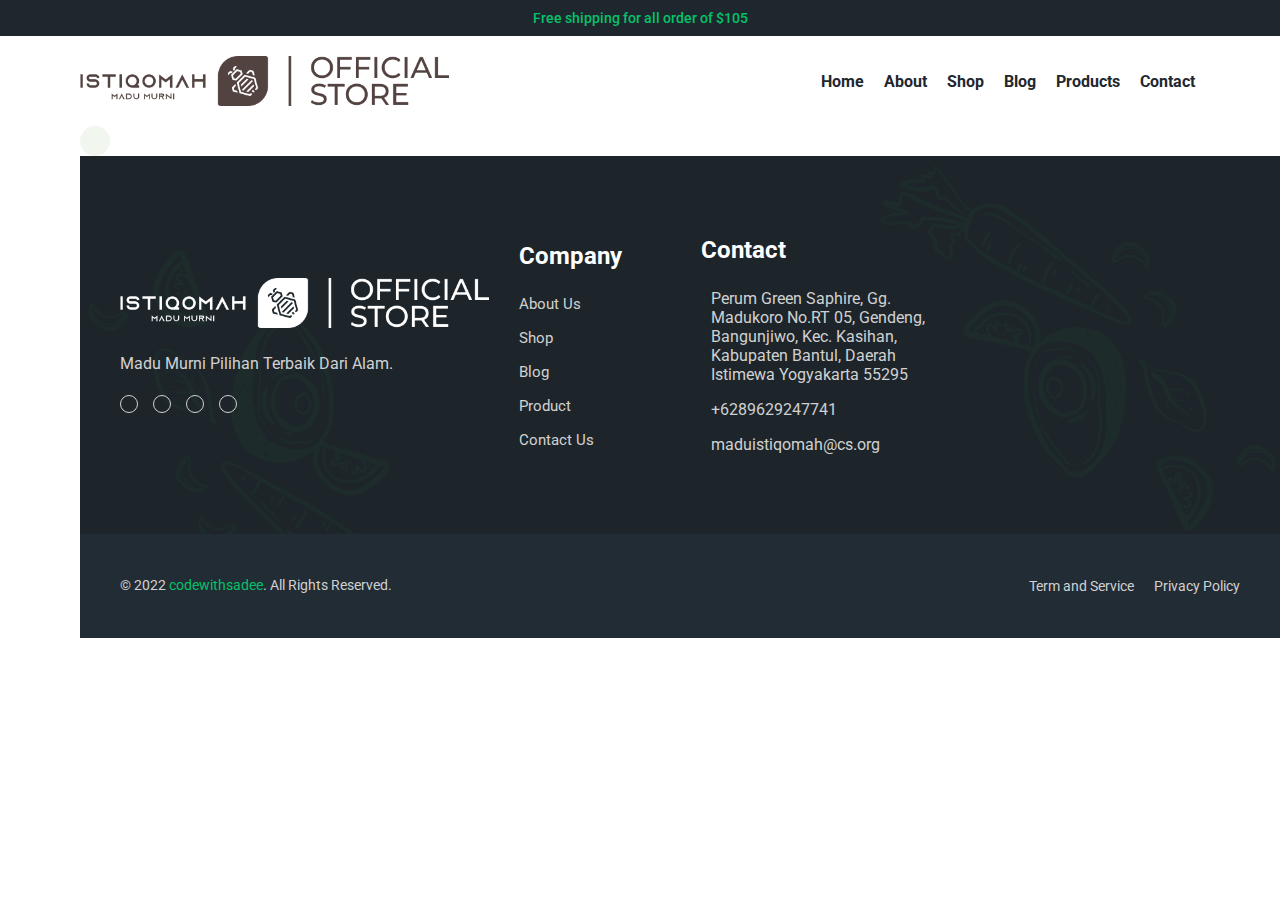
<file: contact.html>
<!DOCTYPE html>
<html lang="en">

<head>
  <meta charset="UTF-8">
  <meta http-equiv="X-UA-Compatible" content="IE=edge">
  <meta name="viewport" content="width=device-width, initial-scale=1.0">
  <title>Organica - Quality organic fruit & vegetables.</title>

  <!-- 
    - favicon
  -->
  <link rel="shortcut icon" href="./favicon.svg" type="image/svg+xml">

  <!-- 
    - custom css link
  -->
  <link rel="stylesheet" href="./assets/css/main.css">
  <link rel="stylesheet" href="./assets/css/home.css">

  <!-- 
    - google font link
  -->
  <link rel="preconnect" href="https://fonts.googleapis.com">
  <link rel="preconnect" href="https://fonts.gstatic.com" crossorigin>
  <link
    href="https://fonts.googleapis.com/css2?family=Playfair+Display:ital,wght@0,400;0,700;1,400;1,700&family=Roboto:wght@400;500;700&display=swap"
    rel="stylesheet">
</head>

<body id="top">

  <!-- 
    - #HEADER
  -->

  <header class="header" data-header>

    <div class="top-bar">
      <div class="container">
        <p>Free shipping for all order of $105</p>
      </div>
    </div>

    <div class="nav-wrapper">
      <div class="container">

        <h1 class="h1">
          <a href="index.html" class="logo"><img src="./assets/images/Official Store Black.png" alt=""></a>
        </h1>

        <button class="nav-open-btn" aria-label="Open Menu" data-nav-open-btn>
          <ion-icon name="menu-outline"></ion-icon>
        </button>

        <nav class="navbar" data-navbar>

          <button class="nav-close-btn" aria-label="Close Menu" data-nav-close-btn>
            <ion-icon name="close-outline"></ion-icon>
          </button>

          <ul class="navbar-list">

            <li>
              <a href="./index.html" class="navbar-link">Home</a>
            </li>

            <li>
              <a href="./about.html" class="navbar-link">About</a>
            </li>

            <li>
              <a href="./shop.html" class="navbar-link">Shop</a>
            </li>

            <li>
              <a href="./blog.html" class="navbar-link">Blog</a>
            </li>

            <li>
              <a href="./shop.html" class="navbar-link">Products</a>
            </li>

            <li>
              <a href="./contact.html" class="navbar-link scrollto active">Contact</a>
            </li>

          </ul>

        </nav>

        <div class="header-action">

          <div class="search-wrapper" data-search-wrapper>

            <button class="header-action-btn" aria-label="Toggle search" data-search-btn>
              <ion-icon name="search-outline" class="search-icon"></ion-icon>
              <ion-icon name="close-outline" class="close-icon"></ion-icon>
            </button>

            <div class="input-wrapper">
              <input type="search" name="search" placeholder="Search here" class="search-input">

              <button class="search-submit" aria-label="Submit search">
                <ion-icon name="search-outline"></ion-icon>
              </button>
            </div>

<footer class="footer">

    <div class="footer-top">
      <div class="container">

        <div class="footer-brand">

          <h1 class="h1">
            <a href="index.html" class="logo"><img src="./assets/images/Official Store White.png" alt=""></a>
          </h1>

          <p class="footer-text">
            Madu Murni Pilihan Terbaik Dari Alam.
          </p>

          <ul class="social-list">

            <li>
              <a href="#" class="social-link">
                <ion-icon name="logo-facebook"></ion-icon>
              </a>
            </li>

            <li>
              <a href="#" class="social-link">
                <ion-icon name="logo-twitter"></ion-icon>
              </a>
            </li>

            <li>
              <a href="#" class="social-link">
                <ion-icon name="logo-skype"></ion-icon>
              </a>
            </li>

            <li>
              <a href="#" class="social-link">
                <ion-icon name="logo-linkedin"></ion-icon>
              </a>
            </li>

          </ul>

        </div>

        <ul class="footer-list">

          <li>
            <p class="footer-list-title">Company</p>
          </li>

          <li>
            <a href="./about.html" class="footer-link">About Us</a>
          </li>

          <li>
            <a href="./shop.html" class="footer-link">Shop</a>
          </li>

          <li>
            <a href="./blog.html" class="footer-link">Blog</a>
          </li>

          <li>
            <a href="./shop.html" class="footer-link">Product</a>
          </li>

          <li>
            <a href="./contact.html" class="footer-link">Contact Us</a>
          </li>

        </ul>

        <ul class="footer-list">

          <li>
            <p class="footer-list-title">Contact</p>
          </li>

          <li class="footer-item">
            <div class="contact-icon">
              <ion-icon name="location-outline"></ion-icon>
            </div>

            <address class="contact-link">
              Perum Green Saphire, Gg. Madukoro No.RT 05, Gendeng, Bangunjiwo, Kec. Kasihan, Kabupaten Bantul, Daerah Istimewa Yogyakarta 55295
            </address>
          </li>

          <li class="footer-item">
            <div class="contact-icon">
              <ion-icon name="call-outline"></ion-icon>
            </div>

            <a href="tel:+1800123456789" class="contact-link">+6289629247741</a>
          </li>

          <li class="footer-item">
            <div class="contact-icon">
              <ion-icon name="mail-outline"></ion-icon>
            </div>

            <a href="mailto:organica@help.com" class="contact-link">maduistiqomah@cs.org</a>
          </li>

        </ul>

       

      </div>
    </div>

    <div class="footer-bottom">
      <div class="container">

        <p class="copyright">
          &copy; 2022 <a href="#" class="copyright-link">codewithsadee</a>. All Rights Reserved.
        </p>

        <ul class="footer-bottom-list">

          <li>
            <a href="#" class="footer-bottom-link">Term and Service</a>
          </li>

          <li>
            <a href="#" class="footer-bottom-link">Privacy Policy</a>
          </li>

        </ul>

      </div>
    </div>

  </footer>
</file>
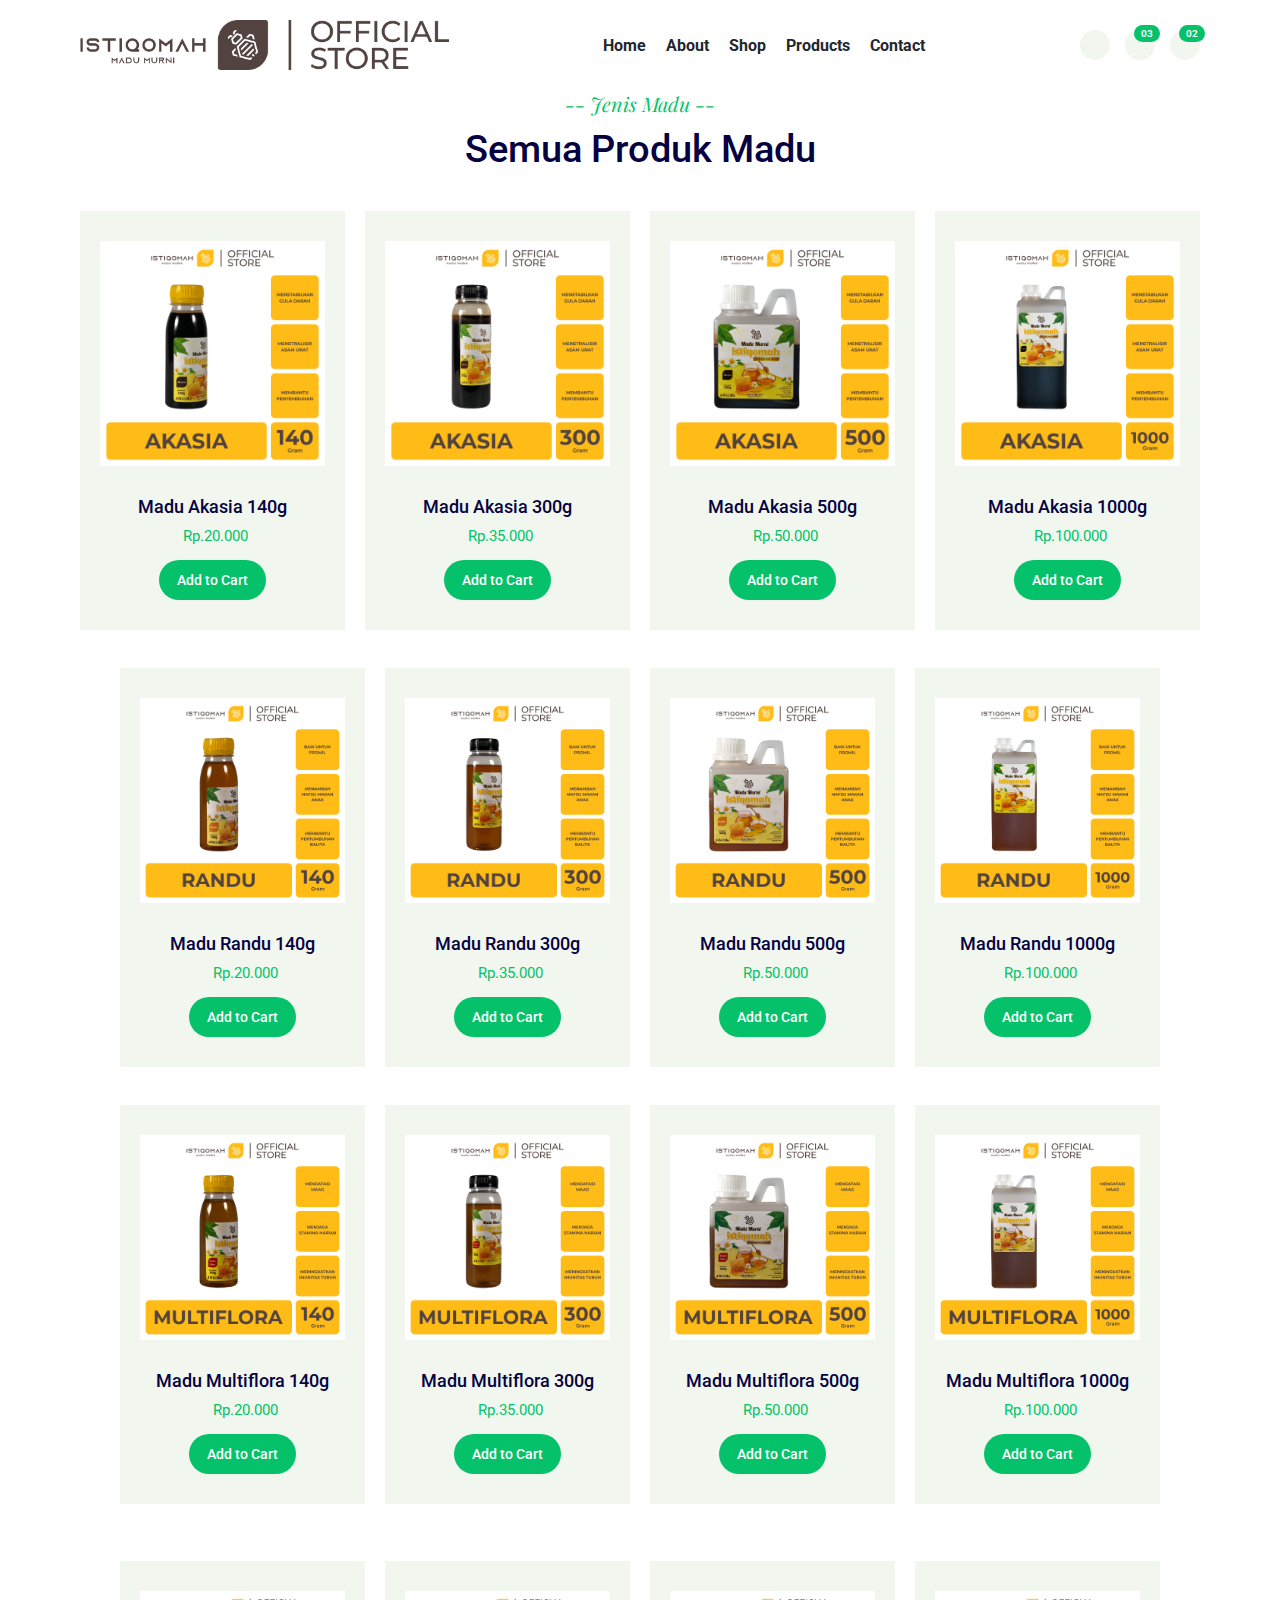
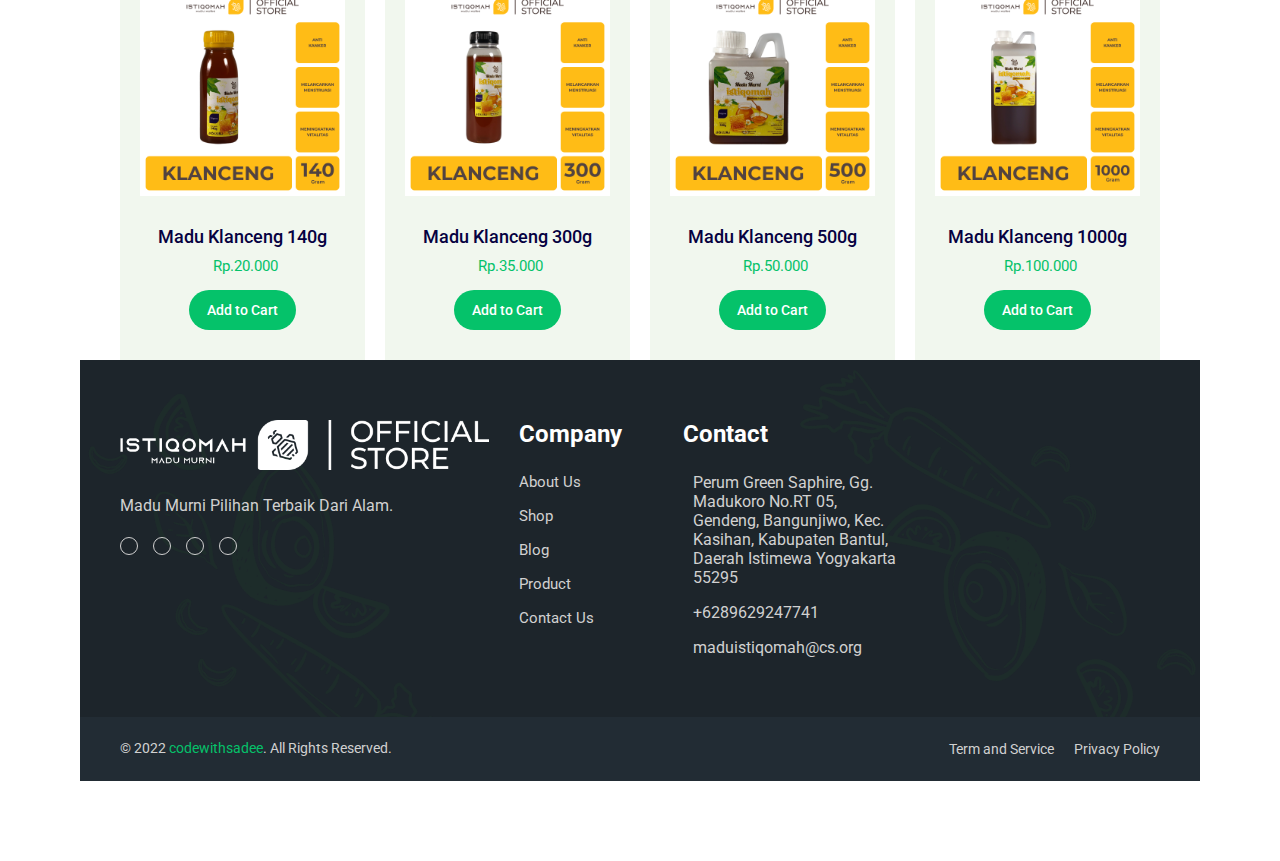
<file: shop.html>
<!DOCTYPE html>
<html lang="en">

<head>
  <meta charset="UTF-8">
  <meta http-equiv="X-UA-Compatible" content="IE=edge">
  <meta name="viewport" content="width=device-width, initial-scale=1.0">
  <title>Madu Istiqomah</title>

  <!-- favicon -->
  <link rel="shortcut icon" href="./assets/images/maduistiqomah square yellow.svg" type="image/svg+xml">

  <!-- custom css link -->
  <link rel="stylesheet" href="./assets/css/main.css">
  <link rel="stylesheet" href="./assets/css/home.css">

  <!-- google font link -->
  <link rel="preconnect" href="https://fonts.googleapis.com">
  <link rel="preconnect" href="https://fonts.gstatic.com" crossorigin>
  <link href="https://fonts.googleapis.com/css2?family=Playfair+Display:ital,wght@0,400;0,700;1,400;1,700&family=Roboto:wght@400;500;700&display=swap" rel="stylesheet">
</head>

<body id="top">

  <!-- HEADER -->
  <header class="header" data-header>
    <div class="nav-wrapper">
      <div class="container">
        <h1 class="h1">
          <a href="index.html" class="logo"><img src="./assets/images/Official Store Black.png" alt=""></a>
        </h1>

        <button class="nav-open-btn" aria-label="Open Menu" data-nav-open-btn>
          <ion-icon name="menu-outline"></ion-icon>
        </button>

        <nav class="navbar" data-navbar>
          <button class="nav-close-btn" aria-label="Close Menu" data-nav-close-btn>
            <ion-icon name="close-outline"></ion-icon>
          </button>

          <ul class="navbar-list">
            <li><a href="./index.html" class="navbar-link">Home</a></li>
            <li><a href="./about.html" class="navbar-link">About</a></li>
            <li><a href="./shop.html" class="navbar-link">Shop</a></li>
            <li><a href="./shop.html" class="navbar-link">Products</a></li>
            <li><a href="./contact.html" class="navbar-link scrollto active">Contact</a></li>
          </ul>
        </nav>

        <div class="header-action">
          <div class="search-wrapper" data-search-wrapper>
            <button class="header-action-btn" aria-label="Toggle search" data-search-btn>
              <ion-icon name="search-outline" class="search-icon"></ion-icon>
              <ion-icon name="close-outline" class="close-icon"></ion-icon>
            </button>

            <div class="input-wrapper">
              <input type="search" name="search" placeholder="Search here" class="search-input">
              <button class="search-submit" aria-label="Submit search">
                <ion-icon name="search-outline"></ion-icon>
              </button>
            </div>
          </div>

          <button class="header-action-btn" aria-label="Open whishlist" data-panel-btn="whishlist">
            <ion-icon name="heart-outline"></ion-icon>
            <data class="btn-badge" value="3">03</data>
          </button>

          <button class="header-action-btn" aria-label="Open shopping cart" data-panel-btn="cart">
            <ion-icon name="basket-outline"></ion-icon>
            <data class="btn-badge" value="2">02</data>
          </button>
        </div>
      </div>
    </div>
  </header>

  <section class="section product">
    <div class="container">
      <p class="section-subtitle"> -- Jenis Madu --</p>
      <h2 class="h2 section-title">Semua Produk Madu</h2>

      <ul class="grid-list">
        <li>
          <div class="product-card">

            <figure class="card-banner">
              <img src="./assets/images/Akasia140g.png" width="189" height="189" loading="lazy" alt="Fresh Orangey">

              <div class="btn-wrapper">
                <button class="product-btn" aria-label="Add to Whishlist">
                  <ion-icon name="heart-outline"></ion-icon>

                  <div class="tooltip">Add to Whishlist</div>
                </button>

                <button class="product-btn" aria-label="Quick View">
                  <ion-icon name="eye-outline"></ion-icon>

                  <div class="tooltip">Quick View</div>
                </button>
              </div>
            </figure>

            <div class="rating-wrapper">
              <ion-icon name="star"></ion-icon>
              <ion-icon name="star"></ion-icon>
              <ion-icon name="star"></ion-icon>
              <ion-icon name="star"></ion-icon>
              <ion-icon name="star"></ion-icon>
            </div>

            <h3 class="h4 card-title">
              <a href="./product-details.html">Madu Akasia 140g</a>
            </h3>

            <div class="price-wrapper">

              <data class="price" value="20.000">Rp.20.000</data>
            </div>

            <button class="btn btn-primary">Add to Cart</button>

          </div>
        </li>

        <li>
          <div class="product-card">

            <figure class="card-banner">
              <img src="./assets/images/Akasia300g.png" width="189" height="189" loading="lazy" alt="key Lime">

              <div class="btn-wrapper">
                <button class="product-btn" aria-label="Add to Whishlist">
                  <ion-icon name="heart-outline"></ion-icon>

                  <div class="tooltip">Add to Whishlist</div>
                </button>

                <button class="product-btn" aria-label="Quick View">
                  <ion-icon name="eye-outline"></ion-icon>

                  <div class="tooltip">Quick View</div>
                </button>
              </div>
            </figure>

            <div class="rating-wrapper">
              <ion-icon name="star"></ion-icon>
              <ion-icon name="star"></ion-icon>
              <ion-icon name="star"></ion-icon>
              <ion-icon name="star"></ion-icon>
              <ion-icon name="star"></ion-icon>
            </div>

            <h3 class="h4 card-title">
              <a href="./product-details.html">Madu Akasia 300g</a>
            </h3>

            <div class="price-wrapper">

              <data class="price" value="35.000">Rp.35.000</data>
            </div>

            <button class="btn btn-primary">Add to Cart</button>

          </div>
        </li>

        <li>
          <div class="product-card">

            <figure class="card-banner">
              <img src="./assets/images/Akasia500g.png" width="189" height="189" loading="lazy"
                alt="Fresh Watermelon">

              <div class="btn-wrapper">
                <button class="product-btn" aria-label="Add to Whishlist">
                  <ion-icon name="heart-outline"></ion-icon>

                  <div class="tooltip">Add to Whishlist</div>
                </button>

                <button class="product-btn" aria-label="Quick View">
                  <ion-icon name="eye-outline"></ion-icon>

                  <div class="tooltip">Quick View</div>
                </button>
              </div>
            </figure>

            <div class="rating-wrapper">
              <ion-icon name="star"></ion-icon>
              <ion-icon name="star"></ion-icon>
              <ion-icon name="star"></ion-icon>
              <ion-icon name="star"></ion-icon>
              <ion-icon name="star"></ion-icon>
            </div>

            <h3 class="h4 card-title">
              <a href="./product-details.html">Madu Akasia 500g</a>
            </h3>

            <div class="price-wrapper">

              <data class="price" value="50.000">Rp.50.000</data>
            </div>

            <button class="btn btn-primary">Add to Cart</button>

          </div>
        </li>

        <li>
          <div class="product-card">

            <figure class="card-banner">
              <img src="./assets/images/Akasia1000g.png" width="189" height="189" loading="lazy" alt="Visual matches">

              <div class="btn-wrapper">
                <button class="product-btn" aria-label="Add to Whishlist">
                  <ion-icon name="heart-outline"></ion-icon>

                  <div class="tooltip">Add to Whishlist</div>
                </button>

                <button class="product-btn" aria-label="Quick View">
                  <ion-icon name="eye-outline"></ion-icon>

                  <div class="tooltip">Quick View</div>
                </button>
              </div>
            </figure>

            <div class="rating-wrapper">
              <ion-icon name="star"></ion-icon>
              <ion-icon name="star"></ion-icon>
              <ion-icon name="star"></ion-icon>
              <ion-icon name="star"></ion-icon>
              <ion-icon name="star"></ion-icon>
            </div>

            <h3 class="h4 card-title">
              <a href="./product-details.html">Madu Akasia 1000g</a>
            </h3>

            <div class="price-wrapper">

              <data class="price" value="100.000">Rp.100.000</data>
            </div>

            <button class="btn btn-primary">Add to Cart</button>

          </div>
        </li>        
      </ul>

      <br>
      <br>
      <div class="container">
        <ul class="grid-list">
          <li>
            <div class="product-card">
              <figure class="card-banner">
                <img src="./assets/images/Randu140g.png" width="189" height="189" loading="lazy" alt="Fresh Orangey">
                <div class="btn-wrapper">
                  <button class="product-btn" aria-label="Add to Whishlist">
                    <ion-icon name="heart-outline"></ion-icon>
                    <div class="tooltip">Add to Whishlist</div>
                  </button>
                  <button class="product-btn" aria-label="Quick View">
                    <ion-icon name="eye-outline"></ion-icon>
                    <div class="tooltip">Quick View</div>
                  </button>
                </div>
              </figure>
              <div class="rating-wrapper">
                <ion-icon name="star"></ion-icon>
                <ion-icon name="star"></ion-icon>
                <ion-icon name="star"></ion-icon>
                <ion-icon name="star"></ion-icon>
                <ion-icon name="star"></ion-icon>
              </div>
              <h3 class="h4 card-title">
                <a href="./product-details.html">Madu Randu 140g</a>
              </h3>
              <div class="price-wrapper">
                <data class="price" value="20.000">Rp.20.000</data>
              </div>
              <button class="btn btn-primary">Add to Cart</button>
            </div>
          </li>

          <li>
            <div class="product-card">
              <figure class="card-banner">
                <img src="./assets/images/Randu300g.png" width="189" height="189" loading="lazy" alt="key Lime">
                <div class="btn-wrapper">
                  <button class="product-btn" aria-label="Add to Whishlist">
                    <ion-icon name="heart-outline"></ion-icon>
                    <div class="tooltip">Add to Whishlist</div>
                  </button>
                  <button class="product-btn" aria-label="Quick View">
                    <ion-icon name="eye-outline"></ion-icon>
                    <div class="tooltip">Quick View</div>
                  </button>
                </div>
              </figure>
              <div class="rating-wrapper">
                <ion-icon name="star"></ion-icon>
                <ion-icon name="star"></ion-icon>
                <ion-icon name="star"></ion-icon>
                <ion-icon name="star"></ion-icon>
                <ion-icon name="star"></ion-icon>
              </div>
              <h3 class="h4 card-title">
                <a href="./product-details.html">Madu Randu 300g</a>
              </h3>
              <div class="price-wrapper">
                <data class="price" value="35.000">Rp.35.000</data>
              </div>
              <button class="btn btn-primary">Add to Cart</button>
            </div>
          </li>

          <li>
            <div class="product-card">
              <figure class="card-banner">
                <img src="./assets/images/Randu500g.png" width="189" height="189" loading="lazy" alt="Fresh Watermelon">
                <div class="btn-wrapper">
                  <button class="product-btn" aria-label="Add to Whishlist">
                    <ion-icon name="heart-outline"></ion-icon>
                    <div class="tooltip">Add to Whishlist</div>
                  </button>
                  <button class="product-btn" aria-label="Quick View">
                    <ion-icon name="eye-outline"></ion-icon>
                    <div class="tooltip">Quick View</div>
                  </button>
                </div>
              </figure>
              <div class="rating-wrapper">
                <ion-icon name="star"></ion-icon>
                <ion-icon name="star"></ion-icon>
                <ion-icon name="star"></ion-icon>
                <ion-icon name="star"></ion-icon>
                <ion-icon name="star"></ion-icon>
              </div>
              <h3 class="h4 card-title">
                <a href="./product-details.html">Madu Randu 500g</a>
              </h3>
              <div class="price-wrapper">
                <data class="price" value="50.000">Rp.50.000</data>
              </div>
              <button class="btn btn-primary">Add to Cart</button>
            </div>
          </li>

          <li>
            <div class="product-card">
              <figure class="card-banner">
                <img src="./assets/images/Randu1000g.png" width="189" height="189" loading="lazy" alt="Visual matches">
                <div class="btn-wrapper">
                  <button class="product-btn" aria-label="Add to Whishlist">
                    <ion-icon name="heart-outline"></ion-icon>
                    <div class="tooltip">Add to Whishlist</div>
                  </button>
                  <button class="product-btn" aria-label="Quick View">
                    <ion-icon name="eye-outline"></ion-icon>
                    <div class="tooltip">Quick View</div>
                  </button>
                </div>
              </figure>
              <div class="rating-wrapper">
                <ion-icon name="star"></ion-icon>
                <ion-icon name="star"></ion-icon>
                <ion-icon name="star"></ion-icon>
                <ion-icon name="star"></ion-icon>
                <ion-icon name="star"></ion-icon>
              </div>
              <h3 class="h4 card-title">
                <a href="./product-details.html">Madu Randu 1000g</a>
              </h3>
              <div class="price-wrapper">
                <data class="price" value="100.000">Rp.100.000</data>
              </div>
              <button class="btn btn-primary">Add to Cart</button>
            </div>
          </li>
        </ul>

<br>
<br>
        <ul class="grid-list">
          <li>
            <div class="product-card">

              <figure class="card-banner">
                <img src="./assets/images/Multiflora140g.png" width="189" height="189" loading="lazy" alt="Fresh Orangey">

                <div class="btn-wrapper">
                  <button class="product-btn" aria-label="Add to Whishlist">
                    <ion-icon name="heart-outline"></ion-icon>

                    <div class="tooltip">Add to Whishlist</div>
                  </button>

                  <button class="product-btn" aria-label="Quick View">
                    <ion-icon name="eye-outline"></ion-icon>

                    <div class="tooltip">Quick View</div>
                  </button>
                </div>
              </figure>

              <div class="rating-wrapper">
                <ion-icon name="star"></ion-icon>
                <ion-icon name="star"></ion-icon>
                <ion-icon name="star"></ion-icon>
                <ion-icon name="star"></ion-icon>
                <ion-icon name="star"></ion-icon>
              </div>

              <h3 class="h4 card-title">
                <a href="./product-details.html">Madu Multiflora 140g</a>
              </h3>

              <div class="price-wrapper">

                <data class="price" value="20.000">Rp.20.000</data>
              </div>

              <button class="btn btn-primary">Add to Cart</button>

            </div>
          </li>

          <li>
            <div class="product-card">

              <figure class="card-banner">
                <img src="./assets/images/Multiflora300g.png" width="189" height="189" loading="lazy" alt="key Lime">

                <div class="btn-wrapper">
                  <button class="product-btn" aria-label="Add to Whishlist">
                    <ion-icon name="heart-outline"></ion-icon>

                    <div class="tooltip">Add to Whishlist</div>
                  </button>

                  <button class="product-btn" aria-label="Quick View">
                    <ion-icon name="eye-outline"></ion-icon>

                    <div class="tooltip">Quick View</div>
                  </button>
                </div>
              </figure>

              <div class="rating-wrapper">
                <ion-icon name="star"></ion-icon>
                <ion-icon name="star"></ion-icon>
                <ion-icon name="star"></ion-icon>
                <ion-icon name="star"></ion-icon>
                <ion-icon name="star"></ion-icon>
              </div>

              <h3 class="h4 card-title">
                <a href="./product-details.html">Madu Multiflora 300g</a>
              </h3>

              <div class="price-wrapper">

                <data class="price" value="35.000">Rp.35.000</data>
              </div>

              <button class="btn btn-primary">Add to Cart</button>

            </div>
          </li>

          <li>
            <div class="product-card">

              <figure class="card-banner">
                <img src="./assets/images/Multiflora500g.png" width="189" height="189" loading="lazy"
                  alt="Fresh Watermelon">

                <div class="btn-wrapper">
                  <button class="product-btn" aria-label="Add to Whishlist">
                    <ion-icon name="heart-outline"></ion-icon>

                    <div class="tooltip">Add to Whishlist</div>
                  </button>

                  <button class="product-btn" aria-label="Quick View">
                    <ion-icon name="eye-outline"></ion-icon>

                    <div class="tooltip">Quick View</div>
                  </button>
                </div>
              </figure>

              <div class="rating-wrapper">
                <ion-icon name="star"></ion-icon>
                <ion-icon name="star"></ion-icon>
                <ion-icon name="star"></ion-icon>
                <ion-icon name="star"></ion-icon>
                <ion-icon name="star"></ion-icon>
              </div>

              <h3 class="h4 card-title">
                <a href="./product-details.html">Madu Multiflora 500g</a>
              </h3>

              <div class="price-wrapper">

                <data class="price" value="50.000">Rp.50.000</data>
              </div>

              <button class="btn btn-primary">Add to Cart</button>

            </div>
          </li>

          <li>
            <div class="product-card">

              <figure class="card-banner">
                <img src="./assets/images/Multiflora1000g.png" width="189" height="189" loading="lazy" alt="Visual matches">

                <div class="btn-wrapper">
                  <button class="product-btn" aria-label="Add to Whishlist">
                    <ion-icon name="heart-outline"></ion-icon>

                    <div class="tooltip">Add to Whishlist</div>
                  </button>

                  <button class="product-btn" aria-label="Quick View">
                    <ion-icon name="eye-outline"></ion-icon>

                    <div class="tooltip">Quick View</div>
                  </button>
                </div>
              </figure>

              <div class="rating-wrapper">
                <ion-icon name="star"></ion-icon>
                <ion-icon name="star"></ion-icon>
                <ion-icon name="star"></ion-icon>
                <ion-icon name="star"></ion-icon>
                <ion-icon name="star"></ion-icon>
              </div>

              <h3 class="h4 card-title">
                <a href="./product-details.html">Madu Multiflora 1000g</a>
              </h3>

              <div class="price-wrapper">

                <data class="price" value="100.000">Rp.100.000</data>
              </div>

              <button class="btn btn-primary">Add to Cart</button>

            </div>
          </li>        
        </ul>
<br>
<br>
        <br>
        <ul class="grid-list">

          <li>
            <div class="product-card">

              <figure class="card-banner">
                <img src="./assets/images/Klanceng140g.png" width="189" height="189" loading="lazy" alt="Fresh Orangey">

                <div class="btn-wrapper">
                  <button class="product-btn" aria-label="Add to Whishlist">
                    <ion-icon name="heart-outline"></ion-icon>

                    <div class="tooltip">Add to Whishlist</div>
                  </button>

                  <button class="product-btn" aria-label="Quick View">
                    <ion-icon name="eye-outline"></ion-icon>

                    <div class="tooltip">Quick View</div>
                  </button>
                </div>
              </figure>

              <div class="rating-wrapper">
                <ion-icon name="star"></ion-icon>
                <ion-icon name="star"></ion-icon>
                <ion-icon name="star"></ion-icon>
                <ion-icon name="star"></ion-icon>
                <ion-icon name="star"></ion-icon>
              </div>

              <h3 class="h4 card-title">
                <a href="./product-details.html">Madu Klanceng 140g</a>
              </h3>

              <div class="price-wrapper">

                <data class="price" value="20.000">Rp.20.000</data>
              </div>

              <button class="btn btn-primary">Add to Cart</button>

            </div>
          </li>

          <li>
            <div class="product-card">

              <figure class="card-banner">
                <img src="./assets/images/Klanceng300g.png" width="189" height="189" loading="lazy" alt="key Lime">

                <div class="btn-wrapper">
                  <button class="product-btn" aria-label="Add to Whishlist">
                    <ion-icon name="heart-outline"></ion-icon>

                    <div class="tooltip">Add to Whishlist</div>
                  </button>

                  <button class="product-btn" aria-label="Quick View">
                    <ion-icon name="eye-outline"></ion-icon>

                    <div class="tooltip">Quick View</div>
                  </button>
                </div>
              </figure>

              <div class="rating-wrapper">
                <ion-icon name="star"></ion-icon>
                <ion-icon name="star"></ion-icon>
                <ion-icon name="star"></ion-icon>
                <ion-icon name="star"></ion-icon>
                <ion-icon name="star"></ion-icon>
              </div>

              <h3 class="h4 card-title">
                <a href="./product-details.html">Madu Klanceng 300g</a>
              </h3>

              <div class="price-wrapper">

                <data class="price" value="35.000">Rp.35.000</data>
              </div>

              <button class="btn btn-primary">Add to Cart</button>

            </div>
          </li>

          <li>
            <div class="product-card">

              <figure class="card-banner">
                <img src="./assets/images/Klanceng500g.png" width="189" height="189" loading="lazy"
                  alt="Fresh Watermelon">

                <div class="btn-wrapper">
                  <button class="product-btn" aria-label="Add to Whishlist">
                    <ion-icon name="heart-outline"></ion-icon>

                    <div class="tooltip">Add to Whishlist</div>
                  </button>

                  <button class="product-btn" aria-label="Quick View">
                    <ion-icon name="eye-outline"></ion-icon>

                    <div class="tooltip">Quick View</div>
                  </button>
                </div>
              </figure>

              <div class="rating-wrapper">
                <ion-icon name="star"></ion-icon>
                <ion-icon name="star"></ion-icon>
                <ion-icon name="star"></ion-icon>
                <ion-icon name="star"></ion-icon>
                <ion-icon name="star"></ion-icon>
              </div>

              <h3 class="h4 card-title">
                <a href="./product-details.html">Madu Klanceng 500g</a>
              </h3>

              <div class="price-wrapper">

                <data class="price" value="50.000">Rp.50.000</data>
              </div>

              <button class="btn btn-primary">Add to Cart</button>

            </div>
          </li>

          <li>
            <div class="product-card">

              <figure class="card-banner">
                <img src="./assets/images/Klanceng1000g.png" width="189" height="189" loading="lazy" alt="Visual matches">

                <div class="btn-wrapper">
                  <button class="product-btn" aria-label="Add to Whishlist">
                    <ion-icon name="heart-outline"></ion-icon>

                    <div class="tooltip">Add to Whishlist</div>
                  </button>

                  <button class="product-btn" aria-label="Quick View">
                    <ion-icon name="eye-outline"></ion-icon>

                    <div class="tooltip">Quick View</div>
                  </button>
                </div>
              </figure>

              <div class="rating-wrapper">
                <ion-icon name="star"></ion-icon>
                <ion-icon name="star"></ion-icon>
                <ion-icon name="star"></ion-icon>
                <ion-icon name="star"></ion-icon>
                <ion-icon name="star"></ion-icon>
              </div>

              <h3 class="h4 card-title">
                <a href="./product-details.html">Madu Klanceng 1000g</a>
              </h3>

              <div class="price-wrapper">

                <data class="price" value="100.000">Rp.100.000</data>
              </div>

              <button class="btn btn-primary">Add to Cart</button>

            </div>
          </li>        
        </ul>


      </div>
  <footer class="footer">

    <div class="footer-top">
      <div class="container">

        <div class="footer-brand">

          <h1 class="h1">
            <a href="index.html" class="logo"><img src="./assets/images/Official Store White.png" alt=""></a>
          </h1>

          <p class="footer-text">
            Madu Murni Pilihan Terbaik Dari Alam.
          </p>

          <ul class="social-list">

            <li>
              <a href="#" class="social-link">
                <ion-icon name="logo-facebook"></ion-icon>
              </a>
            </li>

            <li>
              <a href="#" class="social-link">
                <ion-icon name="logo-twitter"></ion-icon>
              </a>
            </li>

            <li>
              <a href="#" class="social-link">
                <ion-icon name="logo-skype"></ion-icon>
              </a>
            </li>

            <li>
              <a href="#" class="social-link">
                <ion-icon name="logo-linkedin"></ion-icon>
              </a>
            </li>

          </ul>

        </div>

        <ul class="footer-list">

          <li>
            <p class="footer-list-title">Company</p>
          </li>

          <li>
            <a href="./about.html" class="footer-link">About Us</a>
          </li>

          <li>
            <a href="./shop.html" class="footer-link">Shop</a>
          </li>

          <li>
            <a href="./blog.html" class="footer-link">Blog</a>
          </li>

          <li>
            <a href="./shop.html" class="footer-link">Product</a>
          </li>

          <li>
            <a href="./contact.html" class="footer-link">Contact Us</a>
          </li>

        </ul>

        <ul class="footer-list">

          <li>
            <p class="footer-list-title">Contact</p>
          </li>

          <li class="footer-item">
            <div class="contact-icon">
              <ion-icon name="location-outline"></ion-icon>
            </div>

            <address class="contact-link">
              Perum Green Saphire, Gg. Madukoro No.RT 05, Gendeng, Bangunjiwo, Kec. Kasihan, Kabupaten Bantul, Daerah Istimewa Yogyakarta 55295
            </address>
          </li>

          <li class="footer-item">
            <div class="contact-icon">
              <ion-icon name="call-outline"></ion-icon>
            </div>

            <a href="tel:+1800123456789" class="contact-link">+6289629247741</a>
          </li>

          <li class="footer-item">
            <div class="contact-icon">
              <ion-icon name="mail-outline"></ion-icon>
            </div>

            <a href="mailto:organica@help.com" class="contact-link">maduistiqomah@cs.org</a>
          </li>

        </ul>

       

      </div>
    </div>

    <div class="footer-bottom">
      <div class="container">

        <p class="copyright">
          &copy; 2022 <a href="#" class="copyright-link">codewithsadee</a>. All Rights Reserved.
        </p>

        <ul class="footer-bottom-list">

          <li>
            <a href="#" class="footer-bottom-link">Term and Service</a>
          </li>

          <li>
            <a href="#" class="footer-bottom-link">Privacy Policy</a>
          </li>

        </ul>

      </div>
    </div>

  </footer>
</file>
<file: assets/css/main.css>
/*-----------------------------------*\
  #main.css
\*-----------------------------------*/

/**
 * copyright 2022 codewithsadee
 */





/*-----------------------------------*\
  #CUSTOM PROPERTY
\*-----------------------------------*/

:root {

  /**
   * colors
   */

  --charleston-green: hsl(206, 20%, 14%);
  --battleship-gray: hsl(0, 0%, 53%);
  --shamrock-green: hsl(152, 95%, 31%);
  --russian-violet: hsl(245, 97%, 13%);
  --yellow-orange: hsl(36, 100%, 50%);
  --green-pigment: hsl(152, 95%, 33%);
  --roman-silver: hsl(223, 6%, 55%);
  --sonic-silver: hsl(0, 0%, 45%);
  --eerie-black: hsl(210, 11%, 15%);
  --space-cadet: hsl(222, 36%, 22%);
  --light-gray: hsl(0, 0%, 82%);
  --mint-cream: hsl(96, 36%, 95%);
  --gunmetal-1: hsl(207, 21%, 17%);
  --gunmetal-2: hsl(206, 21%, 15%);
  --black_90: hsla(0, 0%, 0%, 0.9);
  --black_50: hsla(0, 0%, 0%, 0.5);
  --black_25: hsla(0, 0%, 0%, 0.25);
  --white_50: hsla(0, 0%, 100%, 0.50);
  --white_25: hsla(0, 0%, 100%, 0.25);
  --white_10: hsla(0, 0%, 100%, 0.1);
  --platinum: hsl(0, 0%, 92%);
  --cultured: hsl(0, 0%, 94%);
  --emerald: hsl(152, 95%, 39%);
  --emerald_70: hsla(152, 95%, 39%, 0.7);
  --white: hsl(0, 0%, 100%);
  --black: hsl(0, 0%, 0%);
  --onyx: hsl(0, 0%, 27%);
  --jet: hsl(0, 0%, 20%);
  --russian-violet_65: hsla(245, 97%, 13%, 0.65);
  --rhythm: hsl(220, 17%, 49%);
  --spanish-gray: hsl(156, 3%, 61%);

  /**
   * typography
   */

  --ff-playfair-display: 'Playfair Display', serif;
  --ff-roboto: 'Roboto', sans-serif;

  --fs-1: 3rem;
  --fs-2: 2.4rem;
  --fs-3: 2rem;
  --fs-4: 1.8rem;
  --fs-5: 1.7rem;
  --fs-6: 1.5rem;
  --fs-7: 1.4rem;
  --fs-8: 1.3rem;
  --fs-9: 1rem;

  --fw-400: 400;
  --fw-500: 500;
  --fw-600: 600;
  --fw-700: 700;

  /**
   * spacing
   */

  --section-padding: 80px;

  /**
   * radius
   */

  --radius-4: 4px;
  --radius-6: 6px;

  /**
   * shadow
   */

  --shadow-1: 0 12px 25px -8px hsla(0, 0%, 0%, 0.2);
  --shadow-2: -12px 0 25px -8px hsla(0, 0%, 0%, 0.2);
  --shadow-3: 12px 0 25px -8px hsla(0, 0%, 0%, 0.2);

  /**
   * transition
   */

  --transition-1: 0.05s ease;
  --transition-2: 0.25s ease;
  --cubic-in: cubic-bezier(0.51, 0.03, 0.64, 0.28);
  --cubic-out: cubic-bezier(0.33, 0.85, 0.4, 0.96);

}





/*-----------------------------------*\
  #RESET
\*-----------------------------------*/

*,
*::before,
*::after {
  margin: 0;
  padding: 0;
  box-sizing: border-box;
}

li { list-style: none; }

a {
  text-decoration: none;
  color: inherit;
}

a,
img,
span,
input,
label,
button,
ion-icon { display: block; }

img { height: auto; }

input,
button {
  background: none;
  border: none;
  font: inherit;
}

input { width: 100%; }

button { cursor: pointer; }

ion-icon { pointer-events: none; }

address { font-style: normal; }

:focus-visible { outline-offset: 4px; }

::selection {
  background-color: var(--black_50);
  color: var(--white);
}

html {
  font-size: 10px;
  font-family: var(--ff-roboto);
  scroll-behavior: smooth;
}

body {
  font-size: 1.6rem;
  background-color: var(--white);
}





/*-----------------------------------*\
  #REUSED STYLE
\*-----------------------------------*/

.container { padding-inline: 15px; }

.btn {
  background-color: var(--bg-color, var(--emerald));
  color: var(--color, var(--white));
  display: flex;
  align-items: center;
  gap: 8px;
  width: max-content;
  font-size: var(--fs, var(--fs-7));
  font-weight: var(--fw, var(--fw-500));
  padding: var(--padding, 15px 20px);
  border-radius: 50px;
  transition: var(--transition-2);
}

.btn ion-icon { font-size: 1.6rem; }

.btn-primary:is(:hover, :focus) { --bg-color: var(--green-pigment); }

.section { padding-block: var(--section-padding); }

.h2 {
  font-size: var(--fs-1);
  font-weight: var(--fw-500);
  color: var(--russian-violet);
}

.h3 {
  font-family: var(--ff-playfair-display);
  font-size: var(--fs-4);
}

.w-100 { width: 100%; }

.has-scrollbar {
  display: flex;
  overflow-x: auto;
  padding-block-end: 30px;
  margin-block-end: -30px;
  scroll-snap-type: inline mandatory;
}

.has-scrollbar::-webkit-scrollbar { height: 10px; }

.has-scrollbar::-webkit-scrollbar-thumb {
  background-color: transparent;
  border-radius: 15px;
}

.has-scrollbar:hover::-webkit-scrollbar-thumb { background-color: var(--black_25); }

.section-subtitle {
  color: var(--emerald);
  font-family: var(--ff-playfair-display);
  font-size: var(--fs-3);
  font-style: italic;
  margin-block-end: 10px;
}

.section-subtitle,
.section-title { text-align: center; }

.grid-list {
  display: grid;
  gap: 30px;
}

.rating-wrapper {
  color: var(--yellow-orange);
  display: flex;
  justify-content: var(--justify-content, center);
  gap: 2px;
  font-size: 1.4rem;
}

.product-card {
  background-color: var(--mint-cream);
  padding: 30px 20px;
  text-align: center;
  outline: 2px solid transparent;
  transition: var(--transition-2);
}

.product-card:is(:hover, :focus-within) { outline-color: var(--emerald); }

.product-card .card-banner {
  position: relative;
  max-width: max-content;
  margin-inline: auto;
  margin-block-end: 20px;
}

.product-card .card-banner img { transition: var(--transition-2); }

.product-card:is(:hover, :focus-within) .card-banner img { opacity: 0.6; }

.product-card .btn-wrapper {
  position: absolute;
  top: 50%;
  left: 50%;
  transform: translate(-50%, -50%);
  display: flex;
  align-items: center;
  gap: 10px;
}

.product-card .product-btn {
  position: relative;
  background-color: var(--emerald);
  font-size: var(--fs, 2rem);
  color: var(--white);
  padding: var(--padding, 12px);
  border-radius: 50%;
  opacity: 0;
  transition: var(--transition-2);
}

.product-card .product-btn ion-icon { --ionicon-stroke-width: 50px; }

.tooltip {
  position: absolute;
  bottom: calc(100% + 10px);
  left: 50%;
  transform: translateX(-50%);
  background-color: var(--black_90);
  border-radius: var(--radius-4);
  font-size: var(--fs-7);
  min-width: max-content;
  padding: 4px 12px;
  pointer-events: none;
  opacity: var(--opacity, 0);
  transition: var(--transition-2);
}

.tooltip::after {
  content: "";
  position: absolute;
  top: 20px;
  left: 50%;
  transform: translateX(-50%) rotate(45deg);
  border: 5px solid transparent;
  border-bottom-color: var(--black_90);
  border-right-color: var(--black_90);
}

.product-card:is(:hover, :focus-within) .product-btn { opacity: 1; }

.product-card .product-btn:is(:hover, :focus) { background-color: var(--gunmetal-2); }

.product-card .product-btn:is(:hover, :focus) .tooltip { --opacity: 1; }

.product-card .rating-wrapper { margin-block-end: 10px; }

.product-card .card-title {
  color: var(--russian-violet);
  font-size: var(--fs-4);
  font-weight: var(--fw-500);
  margin-block-end: 10px;
}

.product-card .card-title > a { transition: var(--transition-2); }

.product-card .card-title > a:is(:hover, :focus) { color: var(--emerald); }

.product-card .price-wrapper {
  font-size: var(--fs-6);
  margin-block-end: 15px;
}

.product-card .price-wrapper .del { color: var(--battleship-gray); }

.product-card .price-wrapper .price {
  color: var(--emerald);
  margin-inline-start: 5px;
}

.product-card .btn {
  margin-inline: auto;
  --padding: 12px 18px;
}





/*-----------------------------------*\
  #HEADER
\*-----------------------------------*/

/* #header . .h1 .logo img
{
  max-height: 50px;
} */

.top-bar {
  background-color: var(--gunmetal-2);
  color: var(--emerald);
  font-size: var(--fs-7);
  font-weight: var(--fw-500);
  text-align: center;
  padding-block: 10px;
}

.logo {
  color: var(--gunmetal-2);
  font-family: var(--ff-playfair-display);
  font-size: 3rem;
}

.logo .span {
  display: inline-block;
  color: var(--emerald);
}

.nav-wrapper .logo { text-align: center; }

.nav-wrapper .container {
  display: flex;
  flex-wrap: wrap;
  justify-content: space-between;
  align-items: center;
  row-gap: 20px;
  padding-inline: 10%;
  padding-block: 20px;
}

.nav-wrapper .h1 { min-width: 100%; }

.header-action {
  display: flex;
  min-width: 70%;
  justify-content: space-between;
  align-items: center;
}

.nav-open-btn {
  background-color: var(--emerald);
  color: var(--white);
  font-size: 2.8rem;
  padding: 6px;
  border-radius: var(--radius-4);
  transition: var(--transition-1);
}

.nav-open-btn:is(:hover, :focus) { background-color: var(--green-pigment); }

.header-action-btn {
  position: relative;
  background-color: var(--mint-cream);
  color: var(--space-cadet);
  font-size: 2rem;
  padding: 10px;
  border-radius: 50%;
}

.header-action-btn:is(:hover, :focus):not(:focus-visible) {
  outline: 2px solid var(--emerald);
}

.btn-badge {
  position: absolute;
  background-color: var(--emerald);
  color: var(--white);
  font-size: var(--fs-9);
  font-weight: var(--fw-600);
  padding: 3px 7px;
  border-radius: 50px;
  top: -5px;
  right: -5px;
}

.search-wrapper { position: relative; }

.search-wrapper.active .search-icon,
.search-wrapper .close-icon { display: none; }

.search-wrapper .search-icon,
.search-wrapper.active .close-icon { display: block; }

.input-wrapper {
  position: absolute;
  background-color: var(--white);
  top: calc(100% + 25px);
  left: 0;
  width: 260px;
  transform: translateX(var(--translateX, -85px)) scale(var(--scale, 0.5));
  box-shadow: var(--shadow-1);
  padding: 20px;
  border-radius: var(--radius-4);
  visibility: hidden;
  opacity: 0;
  transition: 0.15s var(--cubic-in);
}

.search-wrapper.active .input-wrapper {
  visibility: visible;
  opacity: 1;
  --scale: 1;
  transition: 0.35s var(--cubic-out);
}

.search-input {
  color: var(--eerie-black);
  font-size: var(--fs-6);
  border: 1px solid var(--platinum);
  padding: 15px;
  padding-inline-end: 40px;
  outline: none;
}

.search-input::-webkit-search-cancel-button { display: none; }

.search-input:focus { border-color: var(--emerald); }

.search-submit {
  color: var(--space-cadet);
  font-size: 2rem;
  position: absolute;
  top: 50%;
  transform: translateY(-50%);
  right: 33px;
}

.navbar {
  background-color: var(--gunmetal-1);
  position: fixed;
  top: 0;
  left: -300px;
  max-width: 300px;
  width: 100%;
  min-height: 100%;
  padding: 100px 13px 30px;
  box-shadow: var(--shadow-3);
  z-index: 2;
  visibility: hidden;
  transition: 0.25s var(--cubic-in);
}

.navbar.active {
  transform: translateX(300px);
  visibility: visible;
  transition: 0.5s var(--cubic-out);
}

.nav-close-btn {
  color: var(--white_50);
  font-size: 2.8rem;
  border: 1px solid;
  padding: 5px;
  position: absolute;
  top: 30px;
  right: 30px;
  transition: var(--transition-1);
}

.nav-close-btn:is(:hover, :focus) { color: var(--white); }

.navbar-link {
  color: var(--white);
  font-size: var(--fs-6);
  font-weight: var(--fw-700);
  padding: 17px;
  border-radius: var(--radius-4);
}

.navbar-link:is(:hover, :focus) { background-color: var(--black_10); }









/*-----------------------------------*\
  #ASIDE
\*-----------------------------------*/

.side-panel {
  position: fixed;
  top: 0;
  right: -300px;
  background-color: var(--white);
  max-width: 300px;
  width: 100%;
  height: 100%;
  padding: 100px 20px 25px;
  display: flex;
  flex-direction: column;
  box-shadow: var(--shadow-2);
  z-index: 6;
  visibility: hidden;
  transition: 0.25s var(--cubic-in);
}

.side-panel.active {
  visibility: visible;
  transform: translateX(-300px);
  transition: 0.5s var(--cubic-out);
}

.panel-close-btn {
  position: absolute;
  top: 20px;
  right: 15px;
  background-color: var(--jet);
  color: var(--white);
  font-size: 2.6rem;
  padding: 7px;
  border-radius: var(--radius-4);
}

.panel-list { margin-block-end: auto; }

.panel-item:not(:last-child) {
  padding-block-end: 20px;
  border-block-end: 1px solid var(--cultured);
  margin-block-end: 20px;
}

.panel-card {
  display: flex;
  align-items: flex-start;
  gap: 15px;
}

.panel-item .item-title {
  color: var(--russian-violet);
  font-size: var(--fs-7);
  font-weight: var(--fw-700);
  margin-block-end: 6px;
}

.panel-item .item-value {
  color: var(--battleship-gray);
  font-size: var(--fs-8);
}

.panel-item .item-close-btn {
  margin-inline-start: auto;
  color: var(--onyx);
  font-size: 2.5rem;
}

.panel-item .item-close-btn ion-icon { --ionicon-stroke-width: 25px; }

.side-panel .subtotal {
  display: flex;
  justify-content: space-between;
  align-items: center;
  margin-block-end: 30px;
}

.side-panel .subtotal-text {
  color: var(--russian-violet);
  font-weight: var(--fw-700);
}

.side-panel .subtotal-value {
  color: var(--emerald);
  font-size: var(--fs-3);
  font-weight: var(--fw-700);
}

.panel-btn {
  background-color: var(--emerald);
  color: var(--white);
  font-size: var(--fs-7);
  text-align: center;
  padding: 20px 15px;
  border-radius: var(--radius-6);
  transition: var(--transition-1);
}

.panel-btn:is(:hover, :focus) { background-color: var(--green-pigment); }





/*-----------------------------------*\
  #FOOTER
\*-----------------------------------*/

.footer {
  background-image: url("../images/hero-left-bg.png"), url("../images/hero-right-bg.png");
  background-color: var(--charleston-green);
  background-repeat: no-repeat, no-repeat;
  background-position: bottom left, top right;
  color: var(--light-gray);
}

.footer-top { padding-block: 60px; }

.footer-top .container {
  display: grid;
  gap: 60px;
}

.footer .logo {
  font-size: 3.2rem;
  color: var(--white);
  font-weight: var(--fw-700);
}
.footer .logo img {
 max-height: 50px
}

.footer-text {
  line-height: 2;
  margin-block: 20px 15px;
}

.social-list {
  display: flex;
  gap: 15px;
}

.social-link {
  border: 1px solid;
  padding: 8px;
  border-radius: 50%;
  transition: var(--transition-1);
}

.social-link:is(:hover, :focus) { color: var(--emerald); }

.footer-list-title {
  color: var(--white);
  font-size: var(--fs-2);
  font-weight: var(--fw-700);
  margin-block-end: 25px;
}

.footer-link {
  font-size: var(--fs-6);
  margin-block-start: 16px;
  transition: var(--transition-1);
}

.footer-link:is(:hover, :focus) { color: var(--emerald); }

.footer-item {
  display: flex;
  align-items: center;
  gap: 10px;
}

.footer-item:not(:last-child) { margin-block-end: 16px; }

.footer-item .contact-icon { font-size: 2.4rem; }

.footer-top .newsletter-text {
  line-height: 1.8;
  margin-block-end: 25px;
}

.footer-form { position: relative; }

.footer-input {
  background-color: var(--white);
  color: var(--battleship-gray);
  font-size: var(--fs-6);
  padding: 16px 20px;
  padding-inline-end: 50px;
  border-radius: var(--radius-4);
}

.footer-form-btn {
  position: absolute;
  top: 50%;
  right: 15px;
  transform: translateY(-50%);
  color: var(--emerald);
  font-size: 2.2rem;
}

.footer-bottom {
  background-color: var(--gunmetal-1);
  padding-block: 20px;
  font-size: var(--fs-7);
}

.copyright {
  text-align: center;
  line-height: 1.7;
  margin-block-end: 10px;
}

.copyright-link {
  display: inline-block;
  color: var(--emerald);
}

.footer-bottom-list {
  display: flex;
  justify-content: center;
  gap: 20px;
}





/*-----------------------------------*\
  #BACK TO TOP
\*-----------------------------------*/

.back-to-top {
  position: fixed;
  bottom: 10px;
  right: 20px;
  background-color: var(--emerald_70);
  font-size: 2rem;
  color: var(--white);
  padding: 8px;
  border-radius: 50%;
  border: 2px solid var(--emerald);
  opacity: 0;
  visibility: hidden;
  transition: var(--transition-2);
  z-index: 1;
}

.back-to-top.active {
  opacity: 1;
  visibility: visible;
  transform: translateY(-10px);
}

.back-to-top:is(:hover, :focus) { background-color: var(--emerald); }





/*-----------------------------------*\
  #BREADCUMB
\*-----------------------------------*/

.breadcumb-wrapper {
  background-image: url();
  background-repeat: no-repeat;
  background-size: cover;
  background-position: center;
  background-color: var(--russian-violet_65);
  background-blend-mode: darken;
  text-align: center;
  color: var(--white);
  min-height: 250px;
  display: grid;
  place-content: center;
  gap: 20px;
}

.page-title {
  --fs-1: 3.5rem;
  font-size: var(--fs-1);
}

.breadcumb-list {
  display: flex;
  justify-content: center;
}

.breadcumb-item {
  font-size: var(--fs-3);
  display: flex;
}

.breadcumb-item:not(:last-child)::after {
  content: "/";
  margin-inline: 10px;
}

.breadcumb-link { transition: var(--transition-2); }

.breadcumb-link:is(:hover, :focus) { color: var(--emerald); }





/*-----------------------------------*\
  #MEDIA QUERIES
\*-----------------------------------*/

/**
 * responsive for larger than 480px screen
 */

@media (min-width: 480px) {

  /**
   * HEADER
   */

  .nav-wrapper .container { padding-inline: 25px; }

  .nav-wrapper .h1 {
    min-width: max-content;
    order: 2;
  }

  .nav-wrapper .h1 .logo img {
    max-height: 50px;
  }

  .nav-open-btn { order: 1; }

  .header-action {
    order: 3;
    min-width: max-content;
    gap: 15px;
  }

  .input-wrapper { --translateX: -220px; }

}





/**
 * responsive for larger than 569px screen
 */

@media (min-width: 569px) {

  /**
   * CUSTOM PROPERTY
   */

  :root {

    /**
     * typography
     */

    --fs-1: 3.2rem;

  }



  /**
   * REUSED STYLE
   */

  .container {
    max-width: 520px;
    margin-inline: auto;
  }



  /**
   * HEADER
   */

  .nav-wrapper .container { max-width: unset; }

}





/**
 * responsive for larger than 768px screen
 */

@media (min-width: 768px) {

  /**
   * CUSTOM PROPERTY
   */

  :root {

    /**
     * typography
     */

    --fs-1: 3.8rem;

  }



  /**
   * REUSED STYLE
   */

  .container { max-width: 700px; }



  /**
   * FOOTER
   */

  .footer-top .container { grid-template-columns: 1fr 1fr; }



  /**
   * BREADCUMB
   */

  .breadcumb-wrapper { min-height: 400px; }

  .page-title { --fs-1: 5rem; }

}





/**
 * responsive for larger than 992px screen
 */

@media (min-width: 992px) {

  /**
   * REUSED STYLE
   */

  .container {
    padding-inline: 40px;
    max-width: 1020px;
  }



  /**
   * HEADER
   */

  .nav-open-btn,
  .nav-close-btn { display: none; }

  .nav-wrapper .container {
    padding-inline: 40px;
    max-width: 1040px;
  }

  .navbar {
    all: unset;
    order: 2;
  }

  .navbar-link {
    color: var(--gunmetal-2);
    padding: 0 5px;
    --fs-6: 1.6rem;
  }

  .navbar-link:is(:hover, :focus) {
    background-color: unset;
    color: var(--emerald);
  }

  .navbar-list {
    display: flex;
    gap: 10px;
  }

  .header-action-btn { padding: 15px; }



  /**
   * FOOTER
   */

  .footer-top .container {
    grid-template-columns: 1.3fr 0.6fr 1fr 1fr;
    gap: 30px;
  }

  .footer-bottom .container {
    display: flex;
    justify-content: space-between;
    align-items: center;
  }

  .copyright { margin-block-end: 0; }

}





/**
 * responsive for larger than 1200px screen
 */

@media (min-width: 1200px) {

  /**
   * REUSED STYLE
   */

  .container { max-width: 1200px; }



  /**
   * HEADER
   */

  .nav-wrapper .container { max-width: 1200px; }

}
</file>
<file: assets/css/home.css>
/*-----------------------------------*\
  #home.css
\*-----------------------------------*/

/**
 * copyright 2022 codewithsadee
 */





/*-----------------------------------*\
  #HERO
\*-----------------------------------*/

.hero-banner { display: none; }

.hero {
  background-image: url("../images/hero-left-bg.png");
  background-color: var(--mint-cream);
  background-repeat: no-repeat;
  background-position: bottom left;
  padding-block: 80px;
}

.hero-subtitle {
  color: var(--emerald);
  font-family: var(--ff-playfair-display);
  font-weight: var(--fw-700);
  font-style: italic;
  letter-spacing: 2px;
  margin-block-end: 20px;
}

.hero-title {
  color: var(--gunmetal-2);
  font-size: var(--fs-1);
  margin-block-end: 15px;
}

.hero-title .span {
  display: inline-block;
  color: var(--emerald);
  font-family: var(--ff-playfair-display);
  font-weight: var(--fw-700);
}

.hero-text {
  color: var(--roman-silver);
  font-size: var(--fs-4);
  line-height: 1.8;
  margin-block-end: 30px;
}





/*-----------------------------------*\
  #SERVICE
\*-----------------------------------*/

.service {
  background-image: url("../images/partner-left-bg.png");
  background-color: var(--shamrock-green);
  background-repeat: no-repeat;
  background-position: left bottom;
  background-blend-mode: soft-light;
}

.service-list {
  display: grid;
  gap: 15px;
}

.item-icon {
  background-color: var(--white_25);
  max-width: max-content;
  padding: 20px;
  border-radius: 50%;
}

.service-item {
  display: flex;
  align-items: center;
  gap: 10px;
}

.item-title { color: var(--white); }





/*-----------------------------------*\
  #OFFERS
\*-----------------------------------*/

.offers-item {
  min-width: 100%;
  margin-inline: 15px;
  scroll-snap-align: start;
}

.offers-card {
  background-color: var(--mint-cream);
  padding: 30px 10px;
  text-align: center;
}

.offers-card .card-banner { margin-block-end: 20px; }

.offers-card .card-banner img {
  max-width: max-content;
  margin-inline: auto;
}

.offers-card .card-subtitle {
  color: var(--emerald);
  font-size: var(--fs-7);
  font-weight: var(--fw-700);
  text-transform: uppercase;
  margin-block-end: 5px;
}

.offers-card .card-title {
  color: var(--gunmetal-2);
  margin-block-end: 12px;
}

.offers-card .btn {
  max-width: max-content;
  margin-inline: auto;
  --fs: var(--fs-8);
  --fw: var(--fw-400);
  --padding: 12px 25px;
}





/*-----------------------------------*\
  #PRODUCT
\*-----------------------------------*/

.product { padding-block-start: 0; }

.product .section-title { margin-block-end: 40px; }

.filter-list {
  display: flex;
  flex-wrap: wrap;
  justify-content: center;
  align-items: center;
  gap: 20px;
  margin-block-end: 50px;
}

.filter-btn {
  display: flex;
  align-items: center;
  gap: 10px;
  min-width: 200px;
  background-color: var(--mint-cream);
  color: var(--gunmetal-2);
  padding: 15px 20px;
  font-size: var(--fs-5);
  font-family: var(--ff-playfair-display);
  font-weight: var(--fw-600);
}

.filter-btn.active .default,
.filter-btn .color { display: block; }

.filter-btn .default,
.filter-btn.active .color { display: none; }

.filter-btn.active {
  background-color: var(--emerald);
  color: var(--white);
}





/*-----------------------------------*\
  #CTA
\*-----------------------------------*/

.cta {
  background-image: url("../images/cta-bg.png");
  background-color: var(--mint-cream);
  background-repeat: no-repeat;
  background-size: cover;
  background-position: center;
  text-align: center;
  padding: 50px 20px;
}

.cta .section-title {
  --fs-1: 2.5rem;
  margin-block-start: 20px;
}

.cta-text {
  color: var(--sonic-silver);
  font-size: var(--fs-4);
  margin-block: 15px 30px;
}

.cta .btn { margin-inline: auto; }





/*-----------------------------------*\
  #TOP PRODUCT
\*-----------------------------------*/

.top-product .section-title { margin-block-end: 40px; }

.top-product-card .card-banner { margin-block-end: 40px; }

.top-product-card .product-btn {
  --padding: 8px;
  --fs: 1.6rem;
}

.top-product-card .card-content {
  margin-block-end: -46px;
  transition: var(--transition-2);
}

.top-product-card :is(.rating-wrapper, .card-title) { margin-block-end: 12px; }

.top-product-card .rating-wrapper { transition: var(--transition-2); }

.top-product-card .btn,
.top-product-card:is(:hover, :focus-within) .rating-wrapper { opacity: 0; }

.top-product-card:is(:hover, :focus-within) .card-content { transform: translateY(-41px); }

.top-product-card:is(:hover, :focus-within) .btn { opacity: 1; }





/*-----------------------------------*\
  #PARTNER
\*-----------------------------------*/

.partner { background-color: var(--emerald); }

.partner .section-subtitle { color: var(--white); }

.partner .section-title {
  color: var(--white);
  margin-block-end: 40px;
}

.partner-logo {
  max-width: max-content;
  margin-inline: auto;
}

.partner-item {
  min-width: 100%;
  scroll-snap-align: center;
}





/*-----------------------------------*\
  #TESTIMONIALS
\*-----------------------------------*/

.testimonials { text-align: center; }

.testimonials .section-title { margin-block-end: 40px; }

.testi-item {
  margin-inline: 15px;
  min-width: 100%;
  scroll-snap-align: start;
}

.testi-card {
  background-color: var(--mint-cream);
  padding: 30px 20px;
}

.testi-card .card-header {
  display: flex;
  justify-content: center;
  align-items: center;
  gap: 20px;
}

.testi-card .card-avatar { border-radius: 50%; }

.testi-card .rating-wrapper { margin-block: 30px 20px; }

.testi-card .card-text {
  color: var(--battleship-gray);
  line-height: 1.7;
  font-size: var(--fs-6);
}

.testi-card .card-title {
  font-size: var(--fs-3);
  font-weight: var(--fw-500);
  margin-block: 25px 15px;
}

.testi-card .card-subtitle {
  color: var(--emerald);
  font-size: var(--fs-6);
  font-weight: var(--fw-500);
}





/*-----------------------------------*\
  #BLOG
\*-----------------------------------*/

.blog { padding-block-start: 0; }

.blog .section-title { margin-block-end: 40px; }

.blog-list {
  display: grid;
  gap: 30px;
}

.blog-card :is(.card-banner, .card-content) { padding: 30px; }

.blog-card .card-banner { background-color: var(--mint-cream); }

.blog-card .card-content { border: 2px solid var(--mint-cream); }

.blog-card .card-wrapper {
  display: flex;
  justify-content: space-between;
}

.blog-card .wrapper-item {
  display: flex;
  align-items: center;
  gap: 5px;
  font-size: var(--fs-7);
  color: var(--battleship-gray);
}

.blog-card .wrapper-item ion-icon {
  color: var(--emerald);
  font-size: 1.5rem;
}

.blog-card .card-title {
  margin-block: 20px 30px;
  font-family: var(--ff-roboto);
  color: var(--russian-violet);
}

.blog-card .card-title a { transition: var(--transition-2); }

.blog-card .card-title a:is(:hover, :focus) { color: var(--emerald); }





/*-----------------------------------*\
  #NEWSLETTER
\*-----------------------------------*/

.newsletter { margin-block-start: 0; }

.newsletter-card {
  background-color: var(--gunmetal-2);
  padding: 80px 10px;
}

.newsletter .section-subtitle { font-size: 1.6rem; }

.newsletter .section-title {
  color: var(--white);
  font-size: var(--fs-3);
  line-height: 1.6;
  margin-block-end: 40px;
}

.newsletter .section-title .span {
  color: var(--emerald);
  font-size: var(--fs-4);
}

.newsletter-form { margin-inline: 20px; }

.newsletter .input-email {
  background-color: var(--white);
  color: var(--battleship-gray);
  font-size: var(--fs-6);
  padding: 17px 25px;
  border-radius: 50px;
  margin-block-end: 10px;
}

.newsletter .btn {
  width: 100%;
  justify-content: center;
}





/*-----------------------------------*\
  #MEDIA QUERIES
\*-----------------------------------*/

/**
 * responsive for larger than 480px screen
 */

@media (min-width: 480px) {

  /**
   * HERO
   */

  .hero {
    min-height: 550px;
    display: grid;
    align-items: center;
  }



  /**
   * SERVICE
   */

  .service-item { justify-content: center; }



  /**
   * OFFERS
   */

  .offers-card {
    text-align: left;
    height: 100%;
    display: grid;
    grid-template-columns: 1fr 1fr;
    align-items: center;
    padding: 30px 40px;
  }

  .offers-card .card-banner {
    margin-block-end: 0;
    order: 1;
  }

  .offers-card .btn { margin-inline: 0; }



  /**
   * PRODUCT
   */

  .product .grid-list {
    grid-template-columns: 1fr 1fr;
    column-gap: 20px;
  }

  .product-card .card-banner img { width: 100%; }

  

  /**
   * PARTNER
   */

  .partner-item { min-width: 33.33%; }



  /**
   * NEWSLETTER
   */

  .newsletter :is(.section-subtitle, .input-email) { font-size: 2rem; }

  .newsletter .section-title { --fs-3: 2.4rem; }

  .newsletter .section-title .span {
    font-size: inherit;
    display: inline-block;
  }

  .newsletter-form { position: relative; }

  .newsletter .input-email {
    padding: 25px 30px;
    padding-inline-end: 160px;
  }

  .newsletter .btn {
    position: absolute;
    top: 8px;
    right: 8px;
    bottom: 8px;
    width: auto;
    --padding: 0 30px;
  }

}





/**
 * responsive for larger than 569px screen
 */

@media (min-width: 569px) {

  /**
   * HERO
   */

  .hero {
    background-image: url("../images/hero-left-bg.png"), url("../images/hero-right-bg.png");
    background-repeat: no-repeat, no-repeat;
    background-position: left bottom, right top;
  }

  .hero-title { --fs-1: 3.5rem; }



  /**
   * SERVICE
   */

  .service-list { grid-template-columns: 1fr 1fr; }



  /**
   * CTA
   */

  .cta .section-subtitle { --fs-3: 3rem; }

  .cta .section-title { --fs-1: 3.5rem; }

  .cta-text { --fs-4: 2rem; }



  /**
   * TOP PRODUCT
   */

  .top-product-card {
    display: flex;
    justify-content: space-around;
    align-items: center;
    text-align: left;
  }

  .top-product-card .card-banner {
    margin-block-end: 0;
    margin-inline: 0;
  }

  .top-product-card .rating-wrapper { --justify-content: flex-start; }

  .top-product-card .btn { margin-inline: 0; }

}





/**
 * responsive for larger than 768px screen
 */

@media (min-width: 768px) {

  /**
   * REUSED STYLE FOR HOME
   */

  :is(.hero, .cta, .blog, .newsletter) .btn {
    --fs: 1.8rem;
    --fw: var(--fw-700);
    --padding: 18px 50px;
  }



  /**
   * HERO
   */

  .hero-title { --fs-1: 4.5rem; }

  .hero-title .span { font-size: 5.8rem; }

  .hero-banner { display: block; }

  .hero .container {
    display: grid;
    grid-template-columns: 1fr 0.8fr;
    align-items: center;
  }



  /**
   * SERVICE
   */

  .service-list { grid-template-columns: repeat(3, 1fr); }



  /**
   * OFFERS
   */

  .offers-list { gap: 30px; }

  .offers-item {
    min-width: calc(50% - 15px);
    margin-inline: 0;
  }



  /**
   * CTA
   */

  .cta { padding-block: 80px; }



  /**
   * TOP PRODUCT
   */

  .top-product-list { grid-template-columns: 1fr 1fr; }

  .top-product-card {
    justify-content: flex-start;
    gap: 15px;
    height: 100%;
  }

  .top-product-card .card-banner { min-width: 110px; }



  /**
   * PARTNER
   */

  .partner-item { min-width: 25%; }



  /**
   * TESTIMONIALS
   */

  .testi-item { min-width: 50%; }



  /**
   * BLOG
   */

  .blog-list {
    grid-template-columns: 1fr 1fr;
    column-gap: 25px;
  }



  /**
   * NEWSLETTER
   */

  .newsletter-card {
    padding-inline: 25px;
    background-image: url("../images/partner-left-bg.png"), url("../images/partner-right-bg.png");
    background-repeat: no-repeat, no-repeat;
    background-position: left bottom, right top;
  }

}





/**
 * responsive for larger than 992px screen
 */

@media (min-width: 992px) {

  /**
   * HERO
   */

  .hero-title { --fs-1: 5rem; }



  /**
   * SERVICE
   */

  .service-item { gap: 20px; }

  .item-icon { padding: 25px; }

  .item-title { --fs-4: 2.7rem; }



  /**
   * OFFERS
   */

  .offers-card { padding-block: 70px; }

  .offers-card .card-title { --fs-4: 2.3rem; }

  .offers-card .btn {
    --fs-8: 1.5rem;
    --padding: 15px 25px;
  }



  /**
   * PRODUCT
   */

  .filter-btn {
    padding: 30px;
    gap: 15px;
  }

  .filter-btn > img { transform: scale(1.5); }

  .product .grid-list { grid-template-columns: repeat(4, 1fr); }



  /**
   * CTA
   */

  .cta { padding-block: 120px; }



  /**
   * TOP PRODUCT
   */

  .top-product-list { grid-template-columns: repeat(3, 1fr); }



  /**
   * PARTNER
   */

  .partner-item { min-width: 20%; }



  /**
   * TESTIMONIALS
   */

  .testimonials .has-scrollbar { gap: 30px; }

  .testi-item {
    min-width: calc(33.33% - 20px);
    margin-inline: 0;
  }



  /**
   * BLOG
   */

  .blog-list { grid-template-columns: repeat(3, 1fr); }



  /**
   * NEWSLETTER
   */

  .newsletter-card > * {
    max-width: 450px;
    margin-inline: auto;
  }

  .newsletter-card { padding-block: 150px; }

}





/**
 * responsive for larger than 1200px screen
 */

@media (min-width: 1200px) {

  /**
   * HERO
   */

  .hero-title { --fs-1: 5.8rem; }

  .hero .container { grid-template-columns: 1fr 1fr; }



  /**
   * OFFERS
   */

  .offers-card .card-title {
    --fs-4: 2.8rem;
    margin-block: 20px;
  }



  /**
   * PARTNER
   */

  .partner {
    padding-block: 150px;
    background-image: url("../images/partner-left-bg.png"), url("../images/partner-right-bg.png");
    background-repeat: no-repeat, no-repeat;
    background-position: bottom left, top right;
  }

  .partner-item { min-width: 16.66%; }

}
</file>
